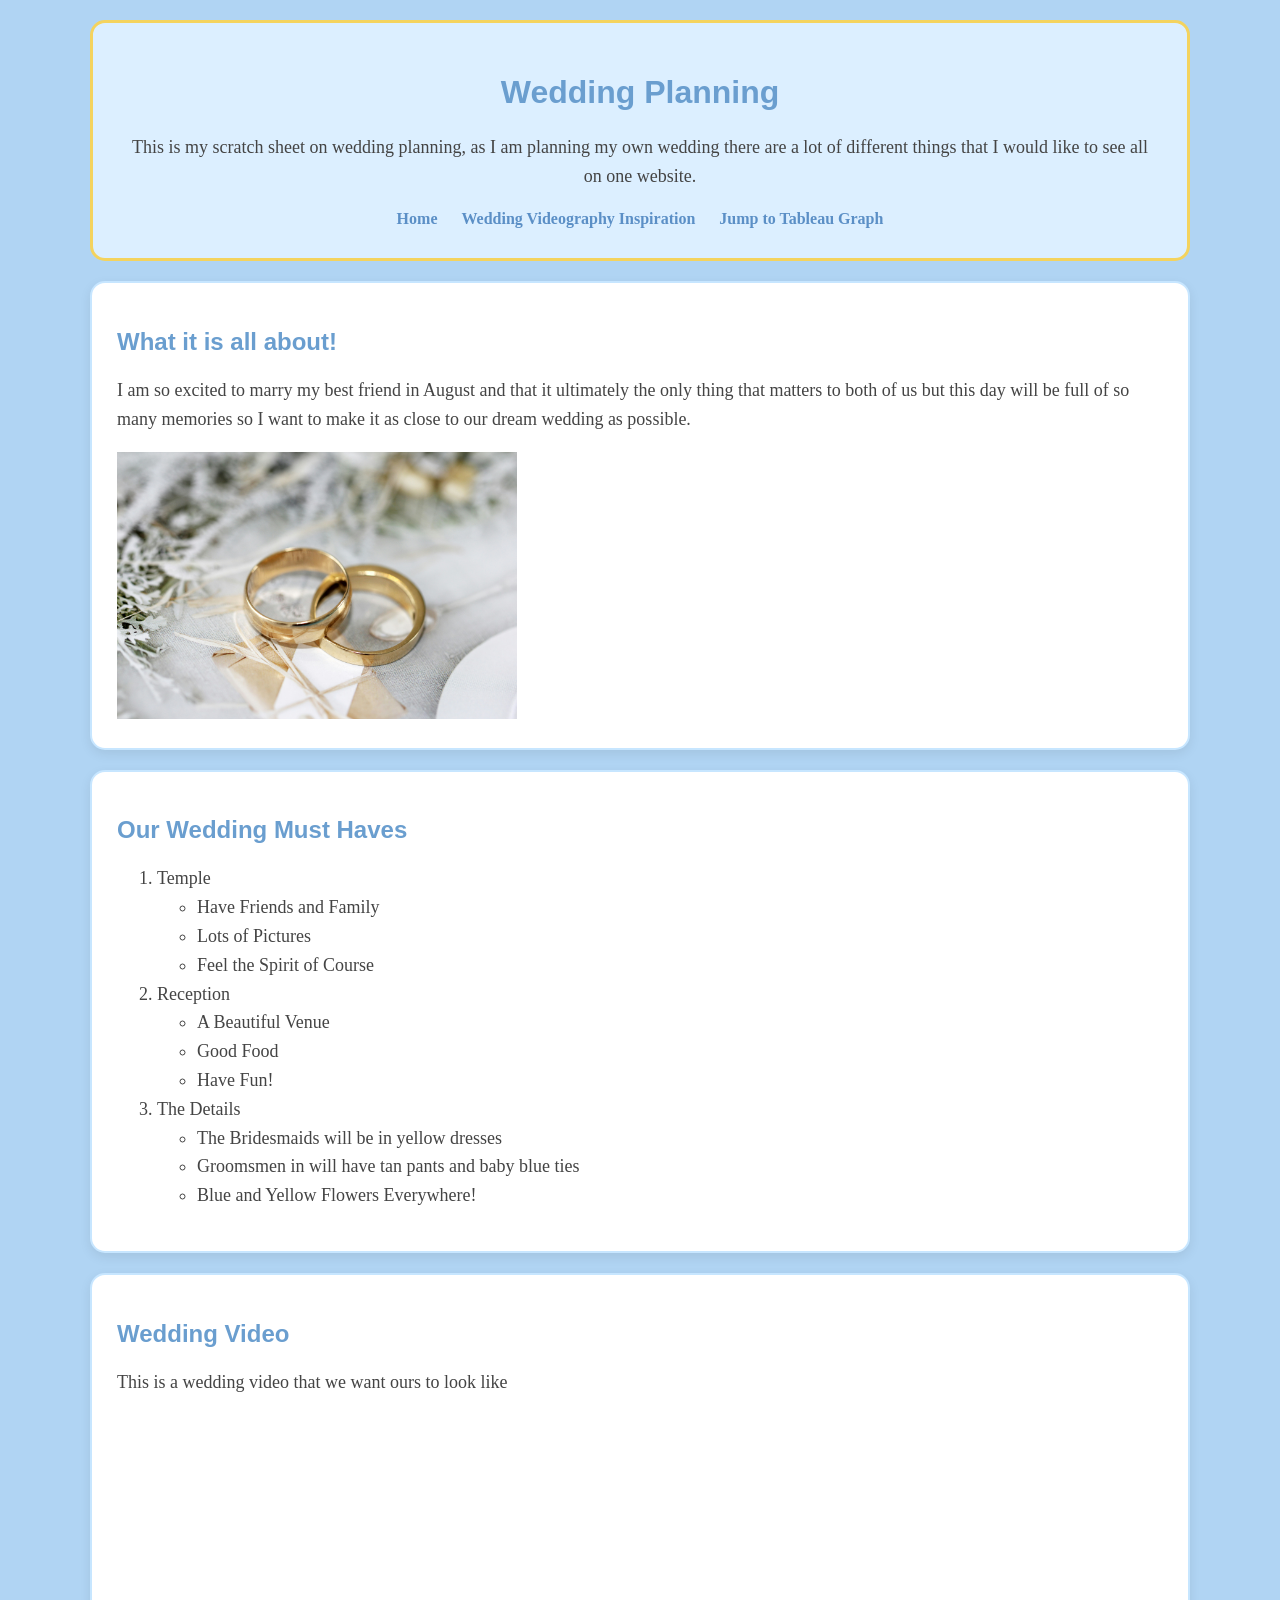
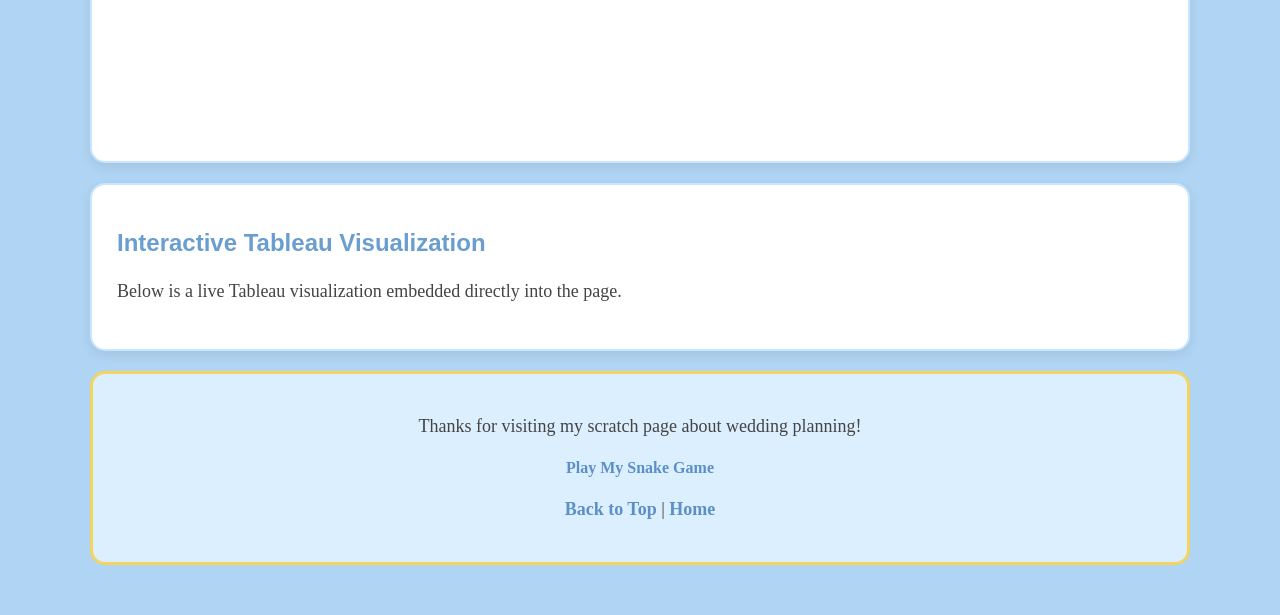
<file: index.html>
<!DOCTYPE html>
<html lang="en">
<head>
  <meta charset="UTF-8">
  <meta name="viewport" content="width=device-width, initial-scale=1.0">
  <title>Scratch Page</title>
  <link rel="stylesheet" href="css/mystyles.css">
</head>
<body id="top" style="background-color: rgb(176, 212, 243);">

  <div class="page-wrapper">
    <div class="hero-box">
      <h1>Wedding Planning</h1>
      <p>
        This is my scratch sheet on wedding planning, as I am planning my own wedding there are a lot of different things that I would like to see all on one website. 
      </p>

      <div class="nav-links">
        <a href="home.html">Home</a>
        <a href="#video-section">Wedding Videography Inspiration</a>
        <a href="#tableau-section">Jump to Tableau Graph</a>
      
      </div>
    </div>

    <div class="content-box">
      <h2>What it is all about!</h2>
      <p>
        I am so excited to marry my best friend in August and that it ultimately the only thing that matters to both of us
        but this day will be full of so many memories so I want to make it as close to our dream wedding as possible. 
        
      </p>

      <img
        src="assets/img/wedding.jpg"
        width="400"
      >
    </div>

    <div class="content-box">
      <h2>Our Wedding Must Haves</h2>
     

      <ol>
        <li>Temple
          <ul>
            <li>Have Friends and Family</li>
            <li>Lots of Pictures</li>
            <li>Feel the Spirit of Course</li>
          </ul>
        </li>
        <li>Reception
          <ul>
            <li>A Beautiful Venue</li>
            <li>Good Food</li>
            <li>Have Fun!</li>
          </ul>
        </li>
        <li>The Details
          <ul>
            <li>The Bridesmaids will be in yellow dresses</li>
            <li>Groomsmen in will have tan pants and baby blue ties</li>
            <li>Blue and Yellow Flowers Everywhere!</li>
          </ul>
        </li>
      </ol>
    </div>

    <div class="content-box" id="video-section">
      <h2>Wedding Video</h2>
      <p>This is a wedding video that we want ours to look like</p>

     
   <div class="video-container">
  <iframe
    width="560"
    height="315"
    src="https://www.youtube.com/embed/cAIV0wwR7EI"
    title="Wedding video"
    frameborder="0"
    allow="accelerometer; autoplay; clipboard-write; encrypted-media; gyroscope; picture-in-picture"
    allowfullscreen>
  </iframe>

</div>
        
     
    </div>

    <div class="content-box" id="tableau-section">
      <h2>Interactive Tableau Visualization</h2>
      <p>Below is a live Tableau visualization embedded directly into the page.</p>

      <div class="tableauPlaceholder" id="viz168" style="position: relative">
        <noscript>
          <a href="#">
            <img
              alt="Tableau Visualization"
              src="https://public.tableau.com/static/images/Re/RegionalSampleWorkbook/Stocks/1_rss.png"
              style="border: none"
            >
          </a>
        </noscript>

        <object class="tableauViz" style="display:none;">
          <param name="host_url" value="https%3A%2F%2Fpublic.tableau.com%2F">
          <param name="embed_code_version" value="3">
          <param name="site_root" value="">
          <param name="name" value="RegionalSampleWorkbook/Stocks">
          <param name="tabs" value="no">
          <param name="toolbar" value="yes">
          <param name="showVizHome" value="no">
        </object>
      </div>

      <script type="text/javascript">
        var divElement = document.getElementById("viz168");
        var vizElement = divElement.getElementsByTagName("object")[0];
        vizElement.style.width = "100%";
        vizElement.style.height = "800px";
        var scriptElement = document.createElement("script");
        scriptElement.src = "https://public.tableau.com/javascripts/api/viz_v1.js";
        vizElement.parentNode.insertBefore(scriptElement, vizElement);
      </script>
    </div>

    <div class="footer-box">
      <p>Thanks for visiting my scratch page about wedding planning!</p>
      <a href="ai.html">Play My Snake Game</a>
      <p>
        <a href="#top">Back to Top</a> |
        <a href="home.html">Home</a>
      </p>
    </div>
  </div>

</body>
</html>
</file>
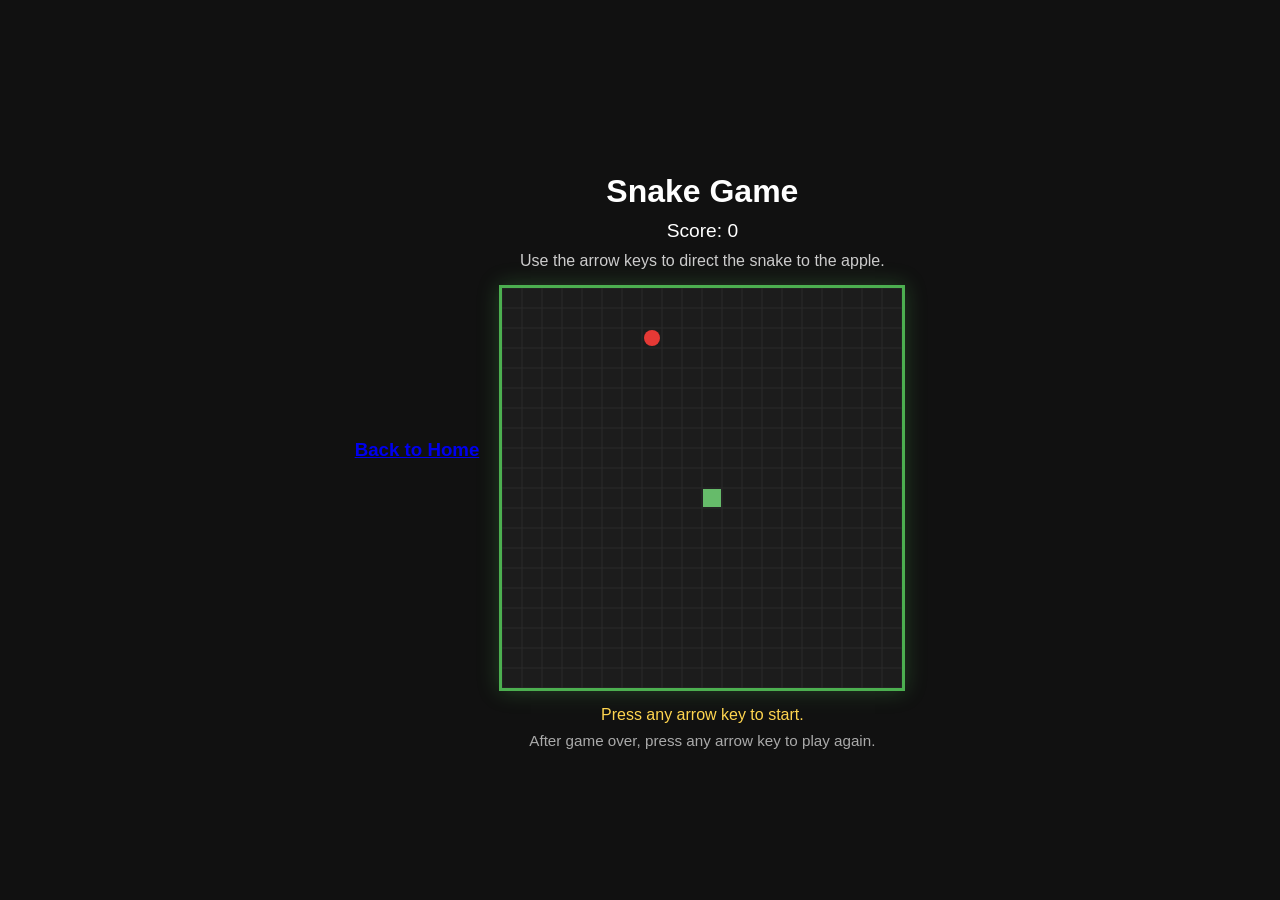
<file: ai.html>
<!DOCTYPE html>
<html lang="en">
<head>
  <meta charset="UTF-8" />
  <meta name="viewport" content="width=device-width, initial-scale=1.0" />
  <title>Snake Game</title>
  <style>
    * {
      box-sizing: border-box;
    }

    body {
      margin: 0;
      font-family: Arial, sans-serif;
      background: #111;
      color: #fff;
      display: flex;
      justify-content: center;
      align-items: center;
      min-height: 100vh;
    }

    .game-container {
      text-align: center;
      padding: 20px;
    }

    h1 {
      margin-bottom: 10px;
    }

    .score {
      font-size: 1.2rem;
      margin-bottom: 10px;
    }

    .instructions {
      margin-bottom: 15px;
      color: #ccc;
    }

    canvas {
      background: #1c1c1c;
      border: 3px solid #4caf50;
      box-shadow: 0 0 20px rgba(76, 175, 80, 0.3);
      display: block;
      margin: 0 auto;
    }

    .message {
      margin-top: 15px;
      font-size: 1rem;
      color: #ffd54f;
    }

    .restart-note {
      margin-top: 8px;
      color: #aaa;
      font-size: 0.95rem;
    }
  </style>
</head>
<body>
  <a href = "index.html"> <h3>Back to Home</h3></a>
  <div class="game-container">
    <h1>Snake Game</h1>
    <div class="score">Score: <span id="score">0</span></div>
    <div class="instructions">
      Use the arrow keys to direct the snake to the apple.
    </div>
    <canvas id="gameCanvas" width="400" height="400"></canvas>
    <div class="message" id="message">Press any arrow key to start.</div>
    <div class="restart-note">After game over, press any arrow key to play again.</div>
  </div>

  <script>
    const canvas = document.getElementById("gameCanvas");
    const ctx = canvas.getContext("2d");
    const scoreEl = document.getElementById("score");
    const messageEl = document.getElementById("message");

    const gridSize = 20;
    const tileCount = canvas.width / gridSize;

    let snake;
    let apple;
    let dx;
    let dy;
    let score;
    let gameStarted;
    let gameOver;
    let gameLoop;

    function initGame() {
      snake = [
        { x: 10, y: 10 }
      ];
      apple = randomApplePosition();
      dx = 0;
      dy = 0;
      score = 0;
      gameStarted = false;
      gameOver = false;
      scoreEl.textContent = score;
      messageEl.textContent = "Press any arrow key to start.";
      clearInterval(gameLoop);
      gameLoop = setInterval(updateGame, 120);
      drawGame();
    }

    function randomApplePosition() {
      let position;
      let onSnake;

      do {
        position = {
          x: Math.floor(Math.random() * tileCount),
          y: Math.floor(Math.random() * tileCount)
        };

        onSnake = snake && snake.some(segment => segment.x === position.x && segment.y === position.y);
      } while (onSnake);

      return position;
    }

    function updateGame() {
      if (!gameStarted || gameOver) {
        drawGame();
        return;
      }

      const head = {
        x: snake[0].x + dx,
        y: snake[0].y + dy
      };

      // Wall collision
      if (
        head.x < 0 ||
        head.y < 0 ||
        head.x >= tileCount ||
        head.y >= tileCount
      ) {
        endGame();
        return;
      }

      // Self collision
      if (snake.some(segment => segment.x === head.x && segment.y === head.y)) {
        endGame();
        return;
      }

      snake.unshift(head);

      // Apple collision
      if (head.x === apple.x && head.y === apple.y) {
        score++;
        scoreEl.textContent = score;
        apple = randomApplePosition();
        messageEl.textContent = "Nice! Keep going.";
      } else {
        snake.pop();
      }

      drawGame();
    }

    function endGame() {
      gameOver = true;
      messageEl.textContent = "Game Over! Press any arrow key to restart.";
      drawGame();
    }

    function drawGame() {
      // Background
      ctx.fillStyle = "#1c1c1c";
      ctx.fillRect(0, 0, canvas.width, canvas.height);

      // Grid lines
      ctx.strokeStyle = "#2a2a2a";
      ctx.lineWidth = 1;
      for (let i = 0; i <= tileCount; i++) {
        ctx.beginPath();
        ctx.moveTo(i * gridSize, 0);
        ctx.lineTo(i * gridSize, canvas.height);
        ctx.stroke();

        ctx.beginPath();
        ctx.moveTo(0, i * gridSize);
        ctx.lineTo(canvas.width, i * gridSize);
        ctx.stroke();
      }

      // Apple
      ctx.fillStyle = "#e53935";
      ctx.beginPath();
      ctx.arc(
        apple.x * gridSize + gridSize / 2,
        apple.y * gridSize + gridSize / 2,
        gridSize / 2.5,
        0,
        Math.PI * 2
      );
      ctx.fill();

      // Snake
      snake.forEach((segment, index) => {
        ctx.fillStyle = index === 0 ? "#66bb6a" : "#4caf50";
        ctx.fillRect(
          segment.x * gridSize + 1,
          segment.y * gridSize + 1,
          gridSize - 2,
          gridSize - 2
        );
      });
    }

    document.addEventListener("keydown", (e) => {
      const key = e.key;

      if (["ArrowUp", "ArrowDown", "ArrowLeft", "ArrowRight"].includes(key)) {
        e.preventDefault();
      }

      if (gameOver) {
        initGame();
      }

      if (key === "ArrowUp" && dy !== 1) {
        dx = 0;
        dy = -1;
        gameStarted = true;
        messageEl.textContent = "Use the arrow keys to reach the apple.";
      } else if (key === "ArrowDown" && dy !== -1) {
        dx = 0;
        dy = 1;
        gameStarted = true;
        messageEl.textContent = "Use the arrow keys to reach the apple.";
      } else if (key === "ArrowLeft" && dx !== 1) {
        dx = -1;
        dy = 0;
        gameStarted = true;
        messageEl.textContent = "Use the arrow keys to reach the apple.";
      } else if (key === "ArrowRight" && dx !== -1) {
        dx = 1;
        dy = 0;
        gameStarted = true;
        messageEl.textContent = "Use the arrow keys to reach the apple.";
      }
    });

    initGame();
  </script>
</body>
</html>
</file>
<file: css/mystyles.css>
/* ===== GENERAL PAGE STYLING ===== */
body {
  margin: 0;
  padding: 0;
  background-color: #fff9db; /* butter yellow */
  font-family: Georgia, "Times New Roman", serif; /* font family requirement */
  color: #444444; /* font color requirement */
}

/* ===== MAIN PAGE CONTAINER ===== */
.page-wrapper {
  width: 90%;
  max-width: 1100px;
  margin: 0 auto;
  padding: 20px;
}

/* ===== HEADER / HERO SECTION ===== */
.hero-box {
  background-color: #dcefff; /* baby blue */
  padding: 30px;
  margin-bottom: 20px;
  border-radius: 15px;
  text-align: center;
  border: 3px solid #f4d35e; /* soft yellow border */
}

/* ===== CONTENT SECTIONS ===== */
.content-box {
  background-color: #ffffff;
  padding: 25px;
  margin-bottom: 20px;
  border-radius: 15px;
  border: 2px solid #c7e6ff;
  box-shadow: 0 4px 12px rgba(0, 0, 0, 0.08);
}

/* ===== FOOTER SECTION ===== */
.footer-box {
  background-color: #dcefff;
  padding: 20px;
  margin-bottom: 30px;
  border-radius: 15px;
  text-align: center;
  border: 3px solid #f4d35e;
}

/* ===== HEADINGS ===== */
h1, h2 {
  color: #6a9ecf; /* soft wedding blue */
  font-family: "Trebuchet MS", Arial, sans-serif;
}

/* ===== PARAGRAPHS & LIST TEXT ===== */
p, li {
  color: #444444;
  line-height: 1.6;
  font-size: 18px;
}

/* ===== LINKS ===== */
a {
  color: #5b8fc6;
  text-decoration: none;
  font-weight: bold;
}

a:hover {
  color: #d4a017; /* gold/yellow hover */
  text-decoration: underline;
}

/* ===== NAVIGATION LINKS ===== */
.nav-links {
  margin-top: 20px;
}

.nav-links a {
  margin: 0 10px;
}

/* ===== IMAGE STYLING ===== */
.feature-image {
  display: block;
  width: 100%;
  max-width: 650px; /* makes image smaller */
  margin: 20px auto;
  border-radius: 12px;
  border: 4px solid #f4d35e;
}

/* ===== VIDEO SECTION ===== */
.video-container {
  text-align: center;
  margin-top: 20px;
}
</file>
